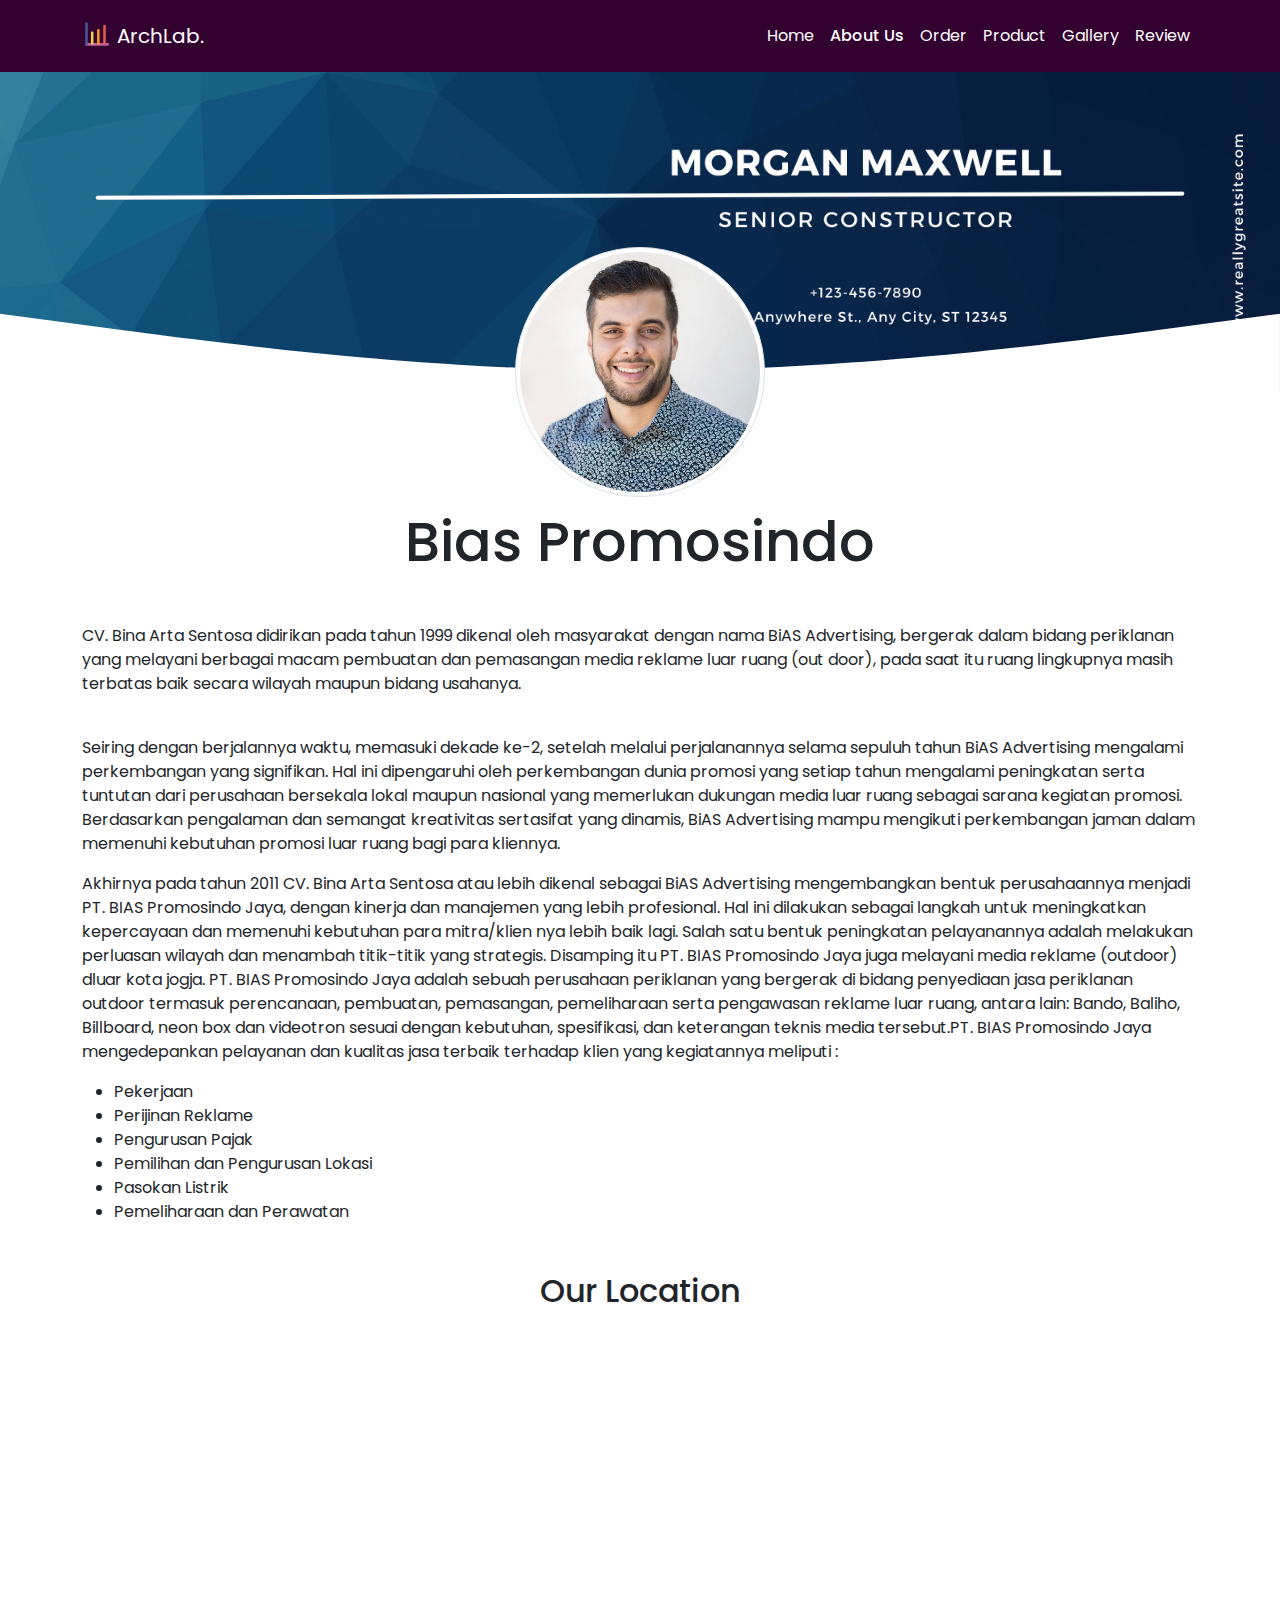
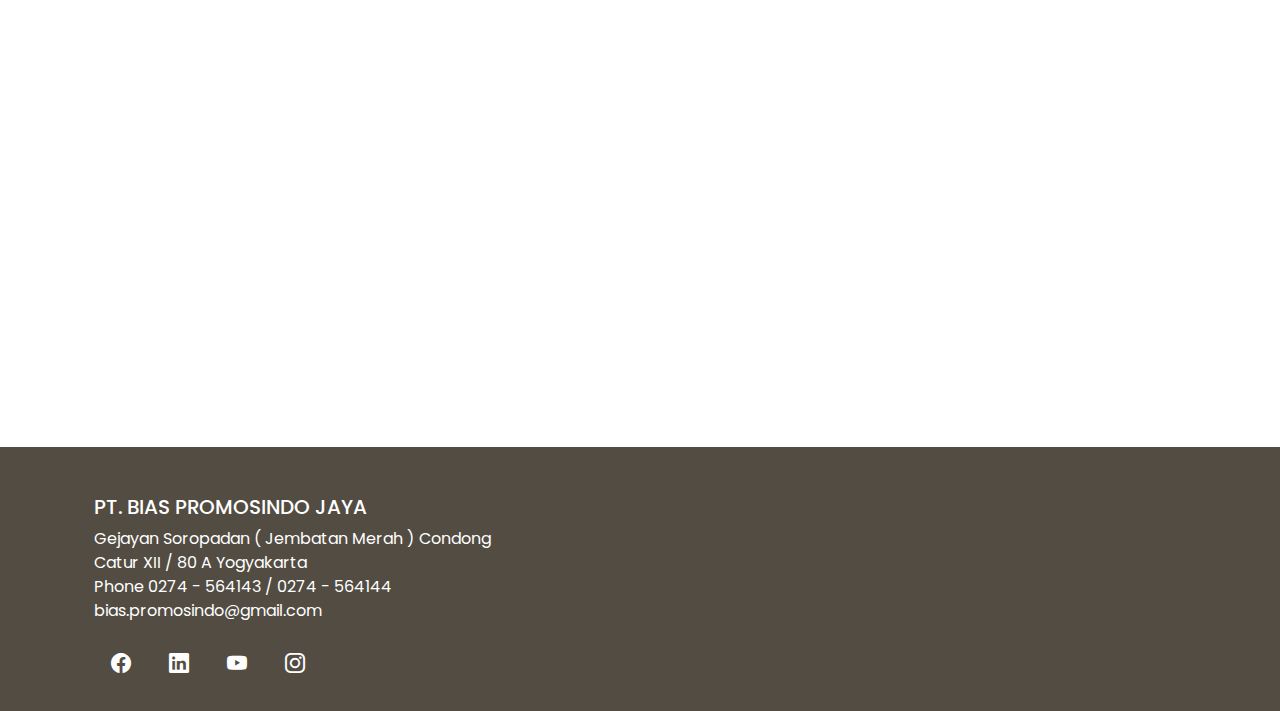
<file: about.html>
<!DOCTYPE html>
<html lang="en">
  <head>
    <meta charset="utf-8" />
    <meta name="viewport" content="width=device-width, initial-scale=1" />
    <title>Bootstrap demo</title>
    <link
      href="https://cdn.jsdelivr.net/npm/bootstrap@5.3.3/dist/css/bootstrap.min.css"
      rel="stylesheet"
      integrity="sha384-QWTKZyjpPEjISv5WaRU9OFeRpok6YctnYmDr5pNlyT2bRjXh0JMhjY6hW+ALEwIH"
      crossorigin="anonymous"
    />
    <link rel="stylesheet" href="about.css" />
    <!-- font google -->
    <link rel="preconnect" href="https://fonts.googleapis.com" />
    <link rel="preconnect" href="https://fonts.gstatic.com" crossorigin />
    <link
      href="https://fonts.googleapis.com/css2?family=Poppins:ital,wght@0,100;0,200;0,300;0,400;0,500;0,600;0,700;0,800;0,900;1,100;1,200;1,300;1,400;1,500;1,600;1,700;1,800;1,900&display=swap"
      rel="stylesheet"
    />
    <!-- icon -->
    <link
      rel="icon"
      href="img/logo/histogram-svgrepo-com.svg"
      type="image/x-icon"
    />
    <link
      rel="stylesheet"
      href="https://cdn.jsdelivr.net/npm/bootstrap-icons@1.11.3/font/bootstrap-icons.min.css"
    />
  </head>
  <body>
    <!-- navbar -->
    <nav class="navbar navbar-expand-lg p-3" style="background-color: #32012f">
      <div class="container">
        <a class="navbar-brand text-white" href="#">
          <img
            src="img/logo/histogram-svgrepo-com.svg"
            alt="Logo"
            width="30"
            height="24"
            class="d-inline-block align-text-top"
          />
          ArchLab.
        </a>
        <button
          class="navbar-toggler"
          type="button"
          data-bs-toggle="collapse"
          data-bs-target="#navbarNavAltMarkup"
          aria-controls="navbarNavAltMarkup"
          aria-expanded="false"
          aria-label="Toggle navigation"
        >
          <span class="navbar-toggler-icon"></span>
        </button>
        <div class="collapse navbar-collapse" id="navbarNavAltMarkup">
          <div class="navbar-nav ms-auto">
            <a class="nav-link" aria-current="page" href="index.html">Home</a>
            <a class="nav-link active fw-medium" href="about.html">About Us</a>
            <a class="nav-link" href="form.html">Order</a>
            <a class="nav-link" href="product.html">Product</a>
            <a class="nav-link" href="gallery.html">Gallery</a>
            <a class="nav-link" href="review.html">Review</a>
          </div>
        </div>
      </div>
    </nav>
    <!-- akhir navbar -->
    <!-- Foto Background dan nama -->
    <img src="img/abcd.png" alt="" style="width: 100%" />
    <svg
      xmlns="http://www.w3.org/2000/svg"
      viewBox="0 0 1440 320"
      style="margin-top: -15%"
    >
      <path
        fill="#ffff"
        fill-opacity="1"
        d="M0,128L120,144C240,160,480,192,720,192C960,192,1200,160,1320,144L1440,128L1440,320L1320,320C1200,320,960,320,720,320C480,320,240,320,120,320L0,320Z"
      ></path>
    </svg>
    <section class="jumbotron text-center">
      <img
        src="img/bruno.jpg"
        alt="Riza Fauzil"
        width="250"
        class="rounded-circle img-thumbnail"
        style="margin-top: -250px"
      />
      <h1 class="display-4 fw-medium">Bias Promosindo</h1>
    </section>
    <!-- akhir Foto Background dan nama -->
    <!-- Paragraf Konten -->
    <div class="container mt-5">
      <p>
        CV. Bina Arta Sentosa didirikan pada tahun 1999 dikenal oleh masyarakat
        dengan nama BiAS Advertising, bergerak dalam bidang periklanan yang
        melayani berbagai macam pembuatan dan pemasangan media reklame luar
        ruang (out door), pada saat itu ruang lingkupnya masih terbatas baik
        secara wilayah maupun bidang usahanya.
      </p>
      <br />
      <p>
        Seiring dengan berjalannya waktu, memasuki dekade ke-2, setelah melalui
        perjalanannya selama sepuluh tahun BiAS Advertising mengalami
        perkembangan yang signifikan. Hal ini dipengaruhi oleh perkembangan
        dunia promosi yang setiap tahun mengalami peningkatan serta tuntutan
        dari perusahaan bersekala lokal maupun nasional yang memerlukan dukungan
        media luar ruang sebagai sarana kegiatan promosi. Berdasarkan pengalaman
        dan semangat kreativitas sertasifat yang dinamis, BiAS Advertising mampu
        mengikuti perkembangan jaman dalam memenuhi kebutuhan promosi luar ruang
        bagi para kliennya.<br />
      </p>
      <p>
        Akhirnya pada tahun 2011 CV. Bina Arta Sentosa atau lebih dikenal
        sebagai BiAS Advertising mengembangkan bentuk perusahaannya menjadi PT.
        BIAS Promosindo Jaya, dengan kinerja dan manajemen yang lebih
        profesional. Hal ini dilakukan sebagai langkah untuk meningkatkan
        kepercayaan dan memenuhi kebutuhan para mitra/klien nya lebih baik lagi.
        Salah satu bentuk peningkatan pelayanannya adalah melakukan perluasan
        wilayah dan menambah titik-titik yang strategis. Disamping itu PT. BIAS
        Promosindo Jaya juga melayani media reklame (outdoor) dluar kota jogja.
        PT. BIAS Promosindo Jaya adalah sebuah perusahaan periklanan yang
        bergerak di bidang penyediaan jasa periklanan outdoor termasuk
        perencanaan, pembuatan, pemasangan, pemeliharaan serta pengawasan
        reklame luar ruang, antara lain: Bando, Baliho, Billboard, neon box dan
        videotron sesuai dengan kebutuhan, spesifikasi, dan keterangan teknis
        media tersebut.PT. BIAS Promosindo Jaya mengedepankan pelayanan dan
        kualitas jasa terbaik terhadap klien yang kegiatannya meliputi : <br />
        <ul>
          <li>Pekerjaan</li>
          <li>Perijinan Reklame</li>
          <li>Pengurusan Pajak</li>
          <li>Pemilihan dan
            Pengurusan Lokasi</li>
            <li>Pasokan Listrik</li>
            <li>Pemeliharaan dan Perawatan</li>
        </ul>
      </p>
    </div>
    <!-- akhir paragraf konten -->
    <!-- Maps Lokasi -->
    <div class="row text-center mt-xl-5 mb-3">
      <div class="col">
        <h2>Our Location</h2>
      </div>
    </div>
    <div class="container text-center">
      <iframe
        src="https://www.google.com/maps/embed?pb=!1m18!1m12!1m3!1d3953.421901882985!2d110.34480817481797!3d-7.744994192273666!2m3!1f0!2f0!3f0!3m2!1i1024!2i768!4f13.1!3m3!1m2!1s0x2e7a5891e7bb85c5%3A0xe375e3a686ddf1d8!2sPT.%20BIAS%20PROMOSINDO%20JAYA!5e0!3m2!1sid!2sid!4v1714976275428!5m2!1sid!2sid"
        width="600"
        height="450"
        style="border: 0"
        allowfullscreen=""
        loading="lazy"
        referrerpolicy="no-referrer-when-downgrade"
      ></iframe>
    </div>
    <!-- akhir maps lokasi -->
    <!-- Footer -->
    <footer
      class="text-white text-center text-lg-start"
      style="margin-top: 20%; background-color: #524c42"
    >
      <!-- Grid container -->
      <div class="container p-4">
        <!--Grid row-->
        <div class="row mt-4">
          <!--Grid column-->
          <div class="col-lg-5 col-md-12 mb-4 mb-md-0">
            <h5 class="text-uppercase">PT. BIAS PROMOSINDO JAYA</h5>
            <p>
              Gejayan Soropadan ( Jembatan Merah ) Condong Catur XII / 80 A
              Yogyakarta <br />
              Phone 0274 - 564143 / 0274 - 564144 <br />
              bias.promosindo@gmail.com
            </p>

            <div class="">
              <!-- Facebook -->
              <a type="button" class="btn btn-lg"
                ><i class="bi bi-facebook"></i
              ></a>
              <!-- LinkedIn -->
              <a type="button" class="btn btn-lg"
                ><i class="bi bi-linkedin"></i
              ></a>
              <!-- Youtube -->
              <a type="button" class="btn btn-lg"
                ><i class="bi bi-youtube"></i
              ></a>
              <!-- Instagram + -->
              <a type="button" class="btn btn-lg"
                ><i class="bi bi-instagram"></i
              ></a>
            </div>
          </div>
          <!--Grid column-->
        </div>
        <!--Grid row-->
      </div>
      <!-- Grid container -->
    </footer>
    <!-- akhir footer -->
    <script
      src="https://cdn.jsdelivr.net/npm/bootstrap@5.3.3/dist/js/bootstrap.bundle.min.js"
      integrity="sha384-YvpcrYf0tY3lHB60NNkmXc5s9fDVZLESaAA55NDzOxhy9GkcIdslK1eN7N6jIeHz"
      crossorigin="anonymous"
    ></script>
  </body>
</html>
</file>
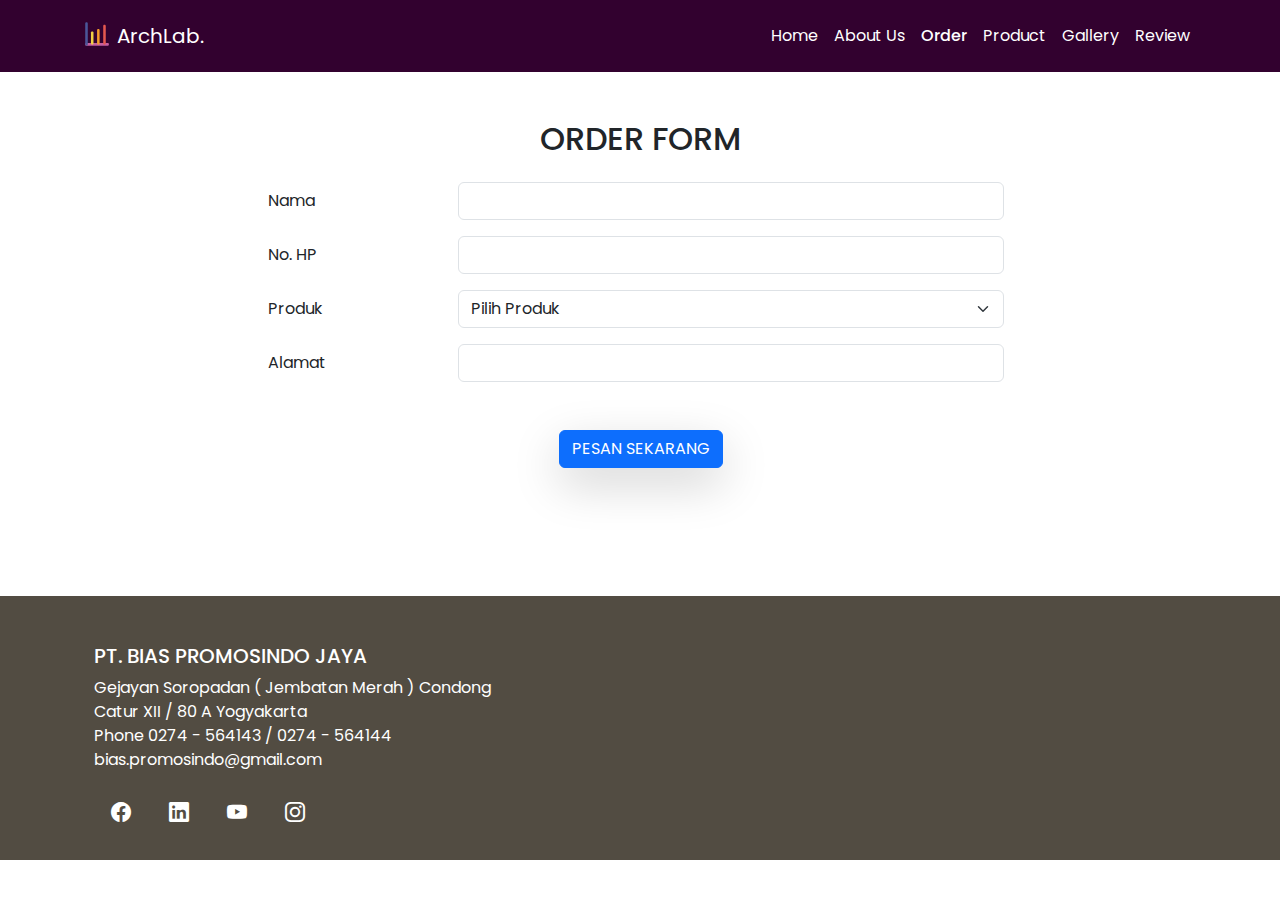
<file: form.html>
<!DOCTYPE html>
<html lang="en">
  <head>
    <meta charset="utf-8" />
    <meta name="viewport" content="width=device-width, initial-scale=1" />
    <title>Bootstrap demo</title>
    <link
      href="https://cdn.jsdelivr.net/npm/bootstrap@5.3.3/dist/css/bootstrap.min.css"
      rel="stylesheet"
      integrity="sha384-QWTKZyjpPEjISv5WaRU9OFeRpok6YctnYmDr5pNlyT2bRjXh0JMhjY6hW+ALEwIH"
      crossorigin="anonymous"
    />
    <link rel="preconnect" href="https://fonts.googleapis.com" />
    <link rel="preconnect" href="https://fonts.gstatic.com" crossorigin />
    <link rel="stylesheet" href="form.css" />
    <link
      href="https://fonts.googleapis.com/css2?family=Poppins:ital,wght@0,100;0,200;0,300;0,400;0,500;0,600;0,700;0,800;0,900;1,100;1,200;1,300;1,400;1,500;1,600;1,700;1,800;1,900&display=swap"
      rel="stylesheet"
    />
    <!-- icon -->
    <link
      rel="icon"
      href="img/logo/histogram-svgrepo-com.svg"
      type="image/x-icon"
    />
    <link
      rel="stylesheet"
      href="https://cdn.jsdelivr.net/npm/bootstrap-icons@1.11.3/font/bootstrap-icons.min.css"
    />
  </head>
  <body style="font-family: 'Poppins', sans-serif">
    <!-- navbar -->
    <nav class="navbar navbar-expand-lg p-3" style="background-color: #32012f">
      <div class="container">
        <a class="navbar-brand text-white" href="#">
          <img
            src="img/logo/histogram-svgrepo-com.svg"
            alt="Logo"
            width="30"
            height="24"
            class="d-inline-block align-text-top"
          />
          ArchLab.
        </a>
        <button
          class="navbar-toggler"
          type="button"
          data-bs-toggle="collapse"
          data-bs-target="#navbarNavAltMarkup"
          aria-controls="navbarNavAltMarkup"
          aria-expanded="false"
          aria-label="Toggle navigation"
        >
          <span class="navbar-toggler-icon"></span>
        </button>
        <div class="collapse navbar-collapse" id="navbarNavAltMarkup">
          <div class="navbar-nav ms-auto text-white">
            <a class="nav-link" aria-current="page" href="index.html">Home</a>
            <a class="nav-link" href="about.html">About Us</a>
            <a class="nav-link active fw-medium" href="form.html">Order</a>
            <a class="nav-link" href="product.html">Product</a>
            <a class="nav-link" href="gallery.html">Gallery</a>
            <a class="nav-link" href="review.html">Review</a>
          </div>
        </div>
      </div>
    </nav>
    <!-- akhir navbar -->
    <!-- formulir -->
    <div class="row text-center mt-xl-5 mb-3">
      <div class="col">
        <h2>ORDER FORM</h2>
      </div>
    </div>
    <div class="container" style="margin-left: 20%">
      <form>
        <div class="form-group mb-3 row">
          <label for="staticEmail" class="col-sm-2 col-form-label">Nama</label>
          <div class="col-sm-6">
            <input type="text" class="form-control" id="inputPassword" />
          </div>
        </div>
        <div class="form-group mb-3 row">
          <label for="inputPassword" class="col-sm-2 col-form-label"
            >No. HP</label
          >
          <div class="col-sm-6">
            <input type="password" class="form-control" id="inputPassword" />
          </div>
        </div>
        <div class="mb-3 row">
          <label for="kategori" class="col-sm-2 col-form-label">Produk</label>
          <div class="col-sm-6">
            <select
              name="kategori"
              id="kategori"
              class="form-select"
              name="kategori"
            >
              <option selected>Pilih Produk</option>
              <option value="Billboard">Billboard</option>
              <option value="Banner">Banner</option>
              <option value="Videotron">Videotron</option>
              <option value="Neonbox">Neon Box</option>
            </select>
          </div>
        </div>
        <div class="form-group mb-3 row">
          <label for="inputPassword" class="col-sm-2 col-form-label"
            >Alamat</label
          >
          <div class="col-sm-6">
            <input type="password" class="form-control" id="inputPassword" />
          </div>
        </div>
        <div class="form-group mb-3 mt-5 row" style="margin-left: 25%">
          <div class="col-sm-6">
            <button
              type="submit"
              class="btn btn-primary shadow-lg"
              name="btnProses"
              value="edit"
            >
              PESAN SEKARANG
            </button>
          </div>
        </div>
      </form>
    </div>
    <!-- akhir form -->

    <!-- Footer -->
    <footer
      class="text-white text-center text-lg-start"
      style="margin-top: 10%; background-color: #524c42"
    >
      <!-- Grid container -->
      <div class="container p-4">
        <!--Grid row-->
        <div class="row mt-4">
          <!--Grid column-->
          <div class="col-lg-5 col-md-12 mb-4 mb-md-0">
            <h5 class="text-uppercase">PT. BIAS PROMOSINDO JAYA</h5>
            <p>
              Gejayan Soropadan ( Jembatan Merah ) Condong Catur XII / 80 A
              Yogyakarta <br />
              Phone 0274 - 564143 / 0274 - 564144 <br />
              bias.promosindo@gmail.com
            </p>

            <div class="">
              <!-- Facebook -->
              <a type="button" class="btn btn-lg"
                ><i class="bi bi-facebook"></i
              ></a>
              <!-- LinkedIn -->
              <a type="button" class="btn btn-lg"
                ><i class="bi bi-linkedin"></i
              ></a>
              <!-- Youtube -->
              <a type="button" class="btn btn-lg"
                ><i class="bi bi-youtube"></i
              ></a>
              <!-- Instagram + -->
              <a type="button" class="btn btn-lg"
                ><i class="bi bi-instagram"></i
              ></a>
            </div>
          </div>
          <!--Grid column-->
        </div>
        <!--Grid row-->
      </div>
      <!-- Grid container -->
    </footer>
    <!-- akhir footer -->
    <script
      src="https://cdn.jsdelivr.net/npm/bootstrap@5.3.3/dist/js/bootstrap.bundle.min.js"
      integrity="sha384-YvpcrYf0tY3lHB60NNkmXc5s9fDVZLESaAA55NDzOxhy9GkcIdslK1eN7N6jIeHz"
      crossorigin="anonymous"
    ></script>
  </body>
</html>
</file>
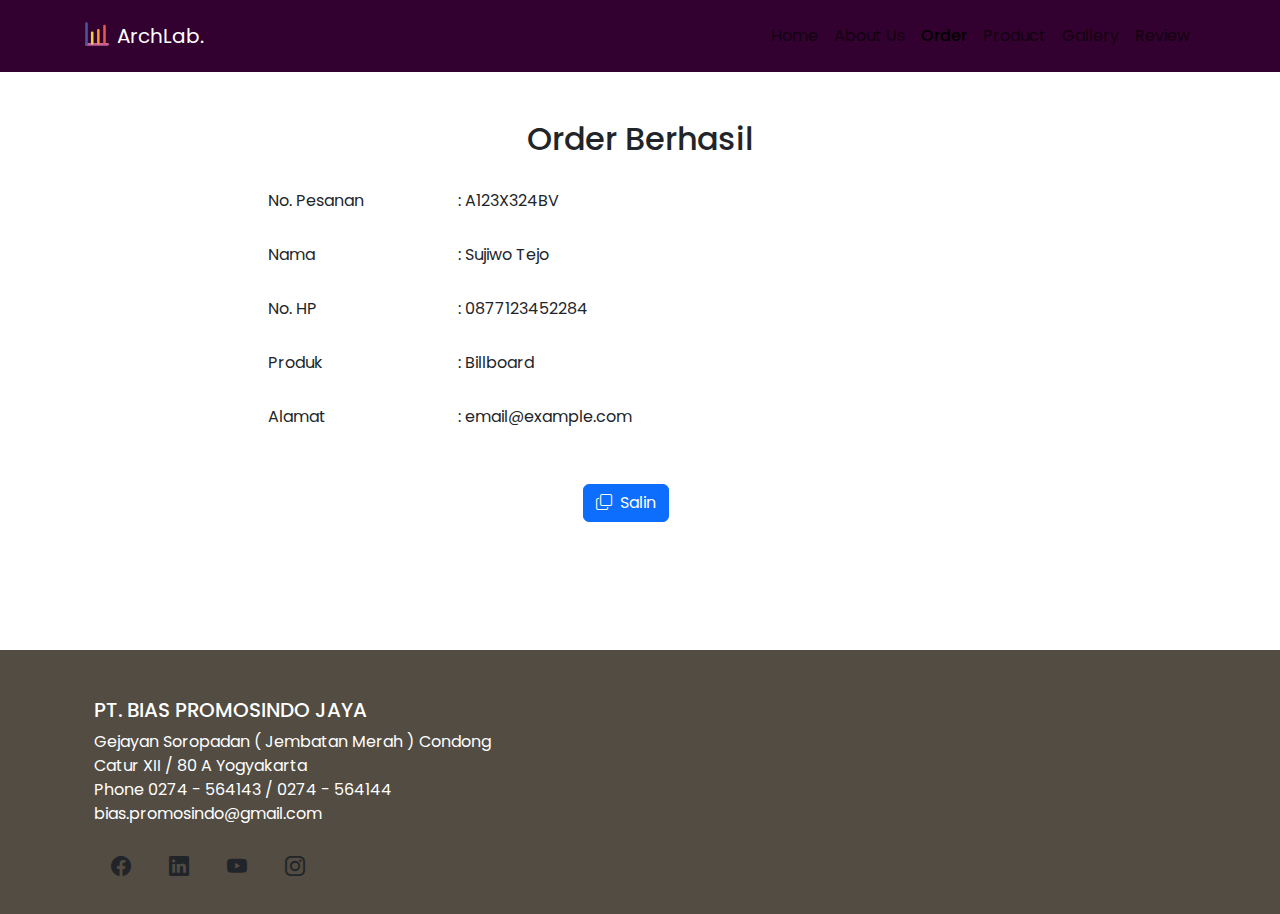
<file: formsukses.html>
<!DOCTYPE html>
<html lang="en">
  <head>
    <meta charset="utf-8" />
    <meta name="viewport" content="width=device-width, initial-scale=1" />
    <title>Bootstrap demo</title>
    <link
      href="https://cdn.jsdelivr.net/npm/bootstrap@5.3.3/dist/css/bootstrap.min.css"
      rel="stylesheet"
      integrity="sha384-QWTKZyjpPEjISv5WaRU9OFeRpok6YctnYmDr5pNlyT2bRjXh0JMhjY6hW+ALEwIH"
      crossorigin="anonymous"
    />
    <link rel="preconnect" href="https://fonts.googleapis.com" />
    <link rel="preconnect" href="https://fonts.gstatic.com" crossorigin />
    <link
      href="https://fonts.googleapis.com/css2?family=Poppins:ital,wght@0,100;0,200;0,300;0,400;0,500;0,600;0,700;0,800;0,900;1,100;1,200;1,300;1,400;1,500;1,600;1,700;1,800;1,900&display=swap"
      rel="stylesheet"
    />
    <!-- icon -->
    <link
      rel="icon"
      href="img/logo/histogram-svgrepo-com.svg"
      type="image/x-icon"
    />
    <link
      rel="stylesheet"
      href="https://cdn.jsdelivr.net/npm/bootstrap-icons@1.11.3/font/bootstrap-icons.min.css"
    />
  </head>
  <body style="font-family: 'Poppins', sans-serif">
    <!-- navbar -->
    <nav class="navbar navbar-expand-lg p-3" style="background-color: #32012f">
      <div class="container">
        <a class="navbar-brand text-white" href="#">
          <img
            src="img/logo/histogram-svgrepo-com.svg"
            alt="Logo"
            width="30"
            height="24"
            class="d-inline-block align-text-top"
          />
          ArchLab.
        </a>
        <button
          class="navbar-toggler"
          type="button"
          data-bs-toggle="collapse"
          data-bs-target="#navbarNavAltMarkup"
          aria-controls="navbarNavAltMarkup"
          aria-expanded="false"
          aria-label="Toggle navigation"
        >
          <span class="navbar-toggler-icon"></span>
        </button>
        <div class="collapse navbar-collapse" id="navbarNavAltMarkup">
          <div class="navbar-nav ms-auto text-white">
            <a class="nav-link" aria-current="page" href="index.html">Home</a>
            <a class="nav-link" href="about.html">About Us</a>
            <a class="nav-link active fw-medium" href="form.html">Order</a>
            <a class="nav-link" href="product.html">Product</a>
            <a class="nav-link" href="gallery.html">Gallery</a>
            <a class="nav-link" href="review.html">Review</a>
          </div>
        </div>
      </div>
    </nav>
    <!-- akhir navbar -->
    <!-- formulir sukses-->
    <div class="row text-center mt-xl-5 mb-3">
      <div class="col">
        <h2>Order Berhasil</h2>
      </div>
    </div>
    <div class="container" style="margin-left: 20%">
      <form>
        <div class="form-group mb-3 row">
          <label for="staticEmail" class="col-sm-2 col-form-label"
            >No. Pesanan</label
          >
          <div class="col-sm-6">
            <input
              type="text"
              readonly
              class="form-control-plaintext"
              id="staticEmail"
              value=": A123X324BV"
            />
          </div>
        </div>
        <div class="form-group mb-3 row">
          <label for="staticEmail" class="col-sm-2 col-form-label">Nama</label>
          <div class="col-sm-6">
            <input
              type="text"
              readonly
              class="form-control-plaintext"
              id="staticEmail"
              value=": Sujiwo Tejo"
            />
          </div>
        </div>
        <div class="form-group mb-3 row">
          <label for="inputPassword" class="col-sm-2 col-form-label"
            >No. HP</label
          >
          <div class="col-sm-6">
            <input
              type="text"
              readonly
              class="form-control-plaintext"
              id="staticEmail"
              value=": 0877123452284"
            />
          </div>
        </div>
        <div class="mb-3 row">
          <label for="kategori" class="col-sm-2 col-form-label">Produk</label>
          <div class="col-sm-6">
            <input
              type="text"
              readonly
              class="form-control-plaintext"
              id="staticEmail"
              value=": Billboard"
            />
          </div>
        </div>
        <div class="form-group mb-3 row">
          <label for="inputPassword" class="col-sm-2 col-form-label"
            >Alamat</label
          >
          <div class="col-sm-6">
            <input
              type="text"
              readonly
              class="form-control-plaintext"
              id="staticEmail"
              value=": email@example.com"
            />
          </div>
        </div>
        <div class="form-group mb-3 mt-5 row" style="margin-left: 25%">
          <div class="col-sm-6">
            <button type="button" class="btn btn-primary ms-4">
              <i class="bi bi-copy me-2"></i>Salin
            </button>
          </div>
        </div>
      </form>
    </div>
    <!-- akhir form -->

    <!-- Footer -->
    <footer
      class="text-white text-center text-lg-start"
      style="margin-top: 10%; background-color: #524c42"
    >
      <!-- Grid container -->
      <div class="container p-4">
        <!--Grid row-->
        <div class="row mt-4">
          <!--Grid column-->
          <div class="col-lg-5 col-md-12 mb-4 mb-md-0">
            <h5 class="text-uppercase">PT. BIAS PROMOSINDO JAYA</h5>
            <p>
              Gejayan Soropadan ( Jembatan Merah ) Condong Catur XII / 80 A
              Yogyakarta <br />
              Phone 0274 - 564143 / 0274 - 564144 <br />
              bias.promosindo@gmail.com
            </p>

            <div class="">
              <!-- Facebook -->
              <a type="button" class="btn btn-lg"
                ><i class="bi bi-facebook"></i
              ></a>
              <!-- LinkedIn -->
              <a type="button" class="btn btn-lg"
                ><i class="bi bi-linkedin"></i
              ></a>
              <!-- Youtube -->
              <a type="button" class="btn btn-lg"
                ><i class="bi bi-youtube"></i
              ></a>
              <!-- Instagram + -->
              <a type="button" class="btn btn-lg"
                ><i class="bi bi-instagram"></i
              ></a>
            </div>
          </div>
          <!--Grid column-->
        </div>
        <!--Grid row-->
      </div>
      <!-- Grid container -->
    </footer>
    <!-- akhir footer -->
    <script
      src="https://cdn.jsdelivr.net/npm/bootstrap@5.3.3/dist/js/bootstrap.bundle.min.js"
      integrity="sha384-YvpcrYf0tY3lHB60NNkmXc5s9fDVZLESaAA55NDzOxhy9GkcIdslK1eN7N6jIeHz"
      crossorigin="anonymous"
    ></script>
  </body>
</html>
</file>
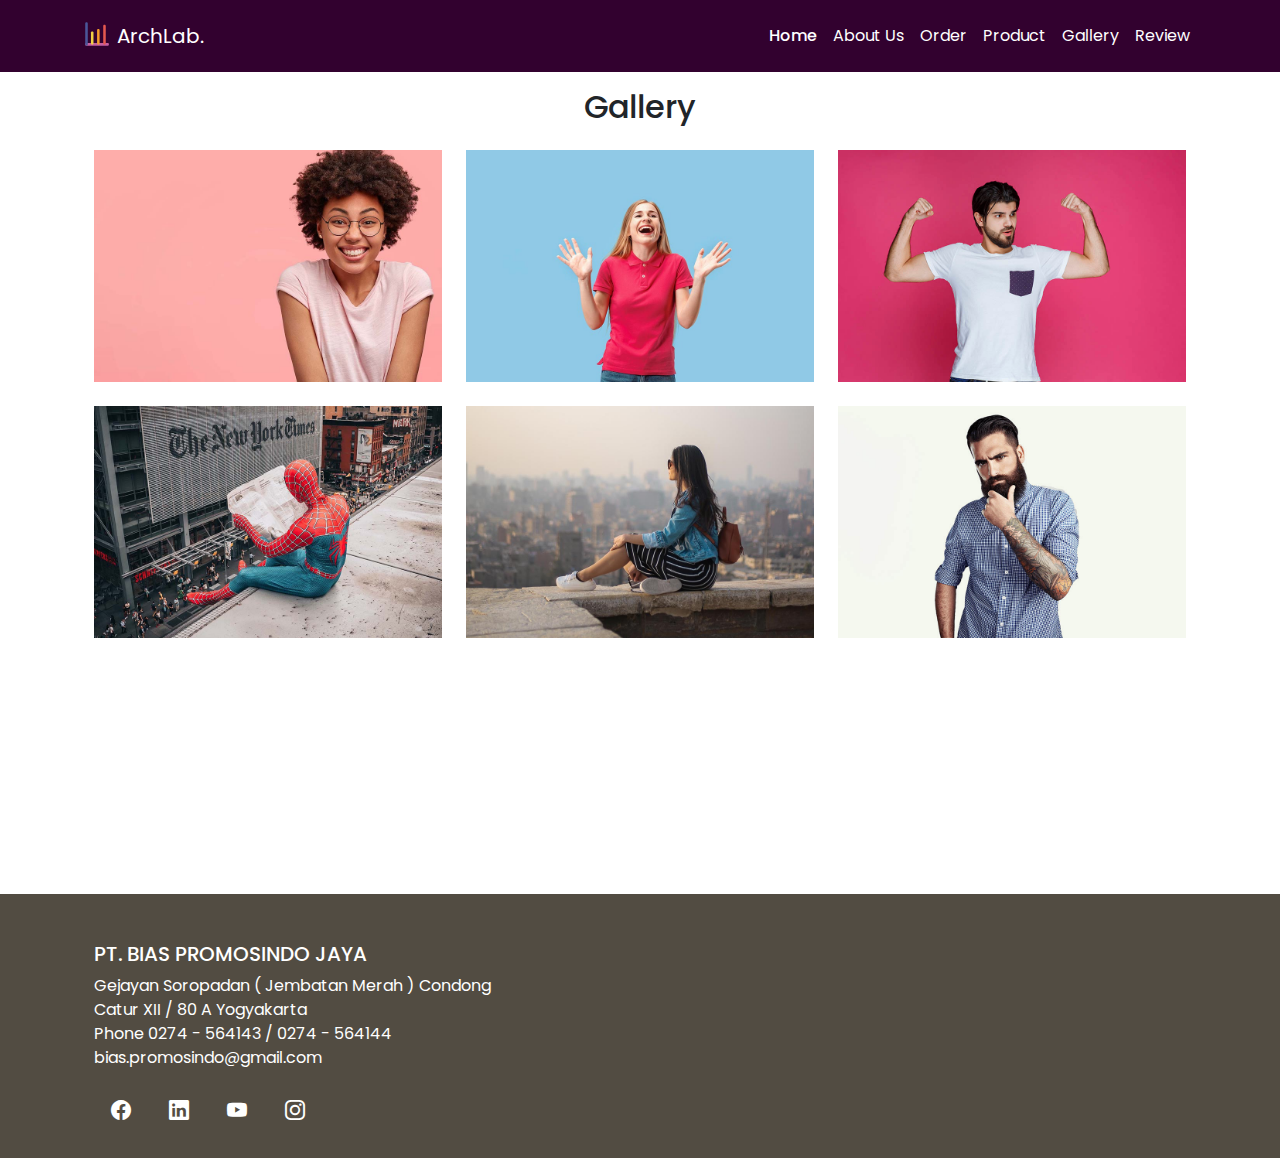
<file: gallery.html>
<!DOCTYPE html>
<html lang="en">
  <head>
    <meta charset="utf-8" />
    <meta name="viewport" content="width=device-width, initial-scale=1" />
    <title>Bootstrap demo</title>
    <link
      href="https://cdn.jsdelivr.net/npm/bootstrap@5.3.3/dist/css/bootstrap.min.css"
      rel="stylesheet"
      integrity="sha384-QWTKZyjpPEjISv5WaRU9OFeRpok6YctnYmDr5pNlyT2bRjXh0JMhjY6hW+ALEwIH"
      crossorigin="anonymous"
    />
    <link
      rel="stylesheet"
      href="https://cdn.jsdelivr.net/npm/bootstrap-icons@1.11.3/font/bootstrap-icons.min.css"
    />
    <link rel="stylesheet" href="gallery.css" />
    <!-- font google -->
    <link rel="preconnect" href="https://fonts.googleapis.com" />
    <link rel="preconnect" href="https://fonts.gstatic.com" crossorigin />
    <link
      href="https://fonts.googleapis.com/css2?family=Poppins:wght@400;500;700&display=swap"
      rel="stylesheet"
    />
    <!-- icon -->
    <link
      rel="icon"
      href="img/logo/histogram-svgrepo-com.svg"
      type="image/x-icon"
    />
  </head>
  <body>
    <!-- navbar -->
    <nav class="navbar navbar-expand-lg p-3" style="background-color: #32012f">
      <div class="container">
        <a class="navbar-brand text-white" href="#">
          <img
            src="img/logo/histogram-svgrepo-com.svg"
            alt="Logo"
            width="30"
            height="24"
            class="d-inline-block align-text-top"
          />
          ArchLab.
        </a>
        <button
          class="navbar-toggler"
          type="button"
          data-bs-toggle="collapse"
          data-bs-target="#navbarNavAltMarkup"
          aria-controls="navbarNavAltMarkup"
          aria-expanded="false"
          aria-label="Toggle navigation"
        >
          <span class="navbar-toggler-icon"></span>
        </button>
        <div class="collapse navbar-collapse" id="navbarNavAltMarkup">
          <div class="navbar-nav ms-auto">
            <a class="nav-link fw-medium" aria-current="page" href="index.html"
              >Home</a
            >
            <a class="nav-link" href="about.html">About Us</a>
            <a class="nav-link" href="form.html">Order</a>
            <a class="nav-link" href="product.html">Product</a>
            <a class="nav-link" href="gallery.html">Gallery</a>
            <a class="nav-link" href="review.html">Review</a>
          </div>
        </div>
      </div>
    </nav>
    <!-- akhir navbar -->
    <!-- galery -->
    <section id="gallery">
      <div class="container">
        <div class="row text-center mt-3 mb-3">
          <div class="col">
            <h2>Gallery</h2>
          </div>
        </div>
        <div class="container-lg">
          <div class="row gy-4 row-cols-1 row-cols-2 row-cols-md-3">
            <div class="col">
              <img src="img/1.jpg" class="gallery-item" />
            </div>
            <div class="col">
              <img src="img/2.jpg" class="gallery-item" />
            </div>
            <div class="col">
              <img src="img/3.jpg" class="gallery-item" />
            </div>
            <div class="col">
              <img src="img/4.jpg" class="gallery-item" />
            </div>
            <div class="col">
              <img src="img/5.jpg" class="gallery-item" />
            </div>
            <div class="col">
              <img src="img/6.jpg" class="gallery-item" />
            </div>
          </div>
        </div>
      </div>
    </section>
    <!-- akhir galery -->
    <!-- Footer -->
    <footer
      class="text-white text-center text-lg-start"
      style="margin-top: 20%; background-color: #524c42"
    >
      <!-- Grid container -->
      <div class="container p-4">
        <!--Grid row-->
        <div class="row mt-4">
          <!--Grid column-->
          <div class="col-lg-5 col-md-12 mb-4 mb-md-0">
            <h5 class="text-uppercase">PT. BIAS PROMOSINDO JAYA</h5>
            <p>
              Gejayan Soropadan ( Jembatan Merah ) Condong Catur XII / 80 A
              Yogyakarta <br />
              Phone 0274 - 564143 / 0274 - 564144 <br />
              bias.promosindo@gmail.com
            </p>

            <div class="">
              <!-- Facebook -->
              <a type="button" class="btn btn-lg"
                ><i class="bi bi-facebook"></i
              ></a>
              <!-- LinkedIn -->
              <a type="button" class="btn btn-lg"
                ><i class="bi bi-linkedin"></i
              ></a>
              <!-- Youtube -->
              <a type="button" class="btn btn-lg"
                ><i class="bi bi-youtube"></i
              ></a>
              <!-- Instagram + -->
              <a type="button" class="btn btn-lg"
                ><i class="bi bi-instagram"></i
              ></a>
            </div>
          </div>
          <!--Grid column-->
        </div>
        <!--Grid row-->
      </div>
      <!-- Grid container -->
    </footer>
    <!-- akhir footer -->
    <script
      src="https://cdn.jsdelivr.net/npm/bootstrap@5.3.3/dist/js/bootstrap.bundle.min.js"
      integrity="sha384-YvpcrYf0tY3lHB60NNkmXc5s9fDVZLESaAA55NDzOxhy9GkcIdslK1eN7N6jIeHz"
      crossorigin="anonymous"
    ></script>
  </body>
</html>
</file>
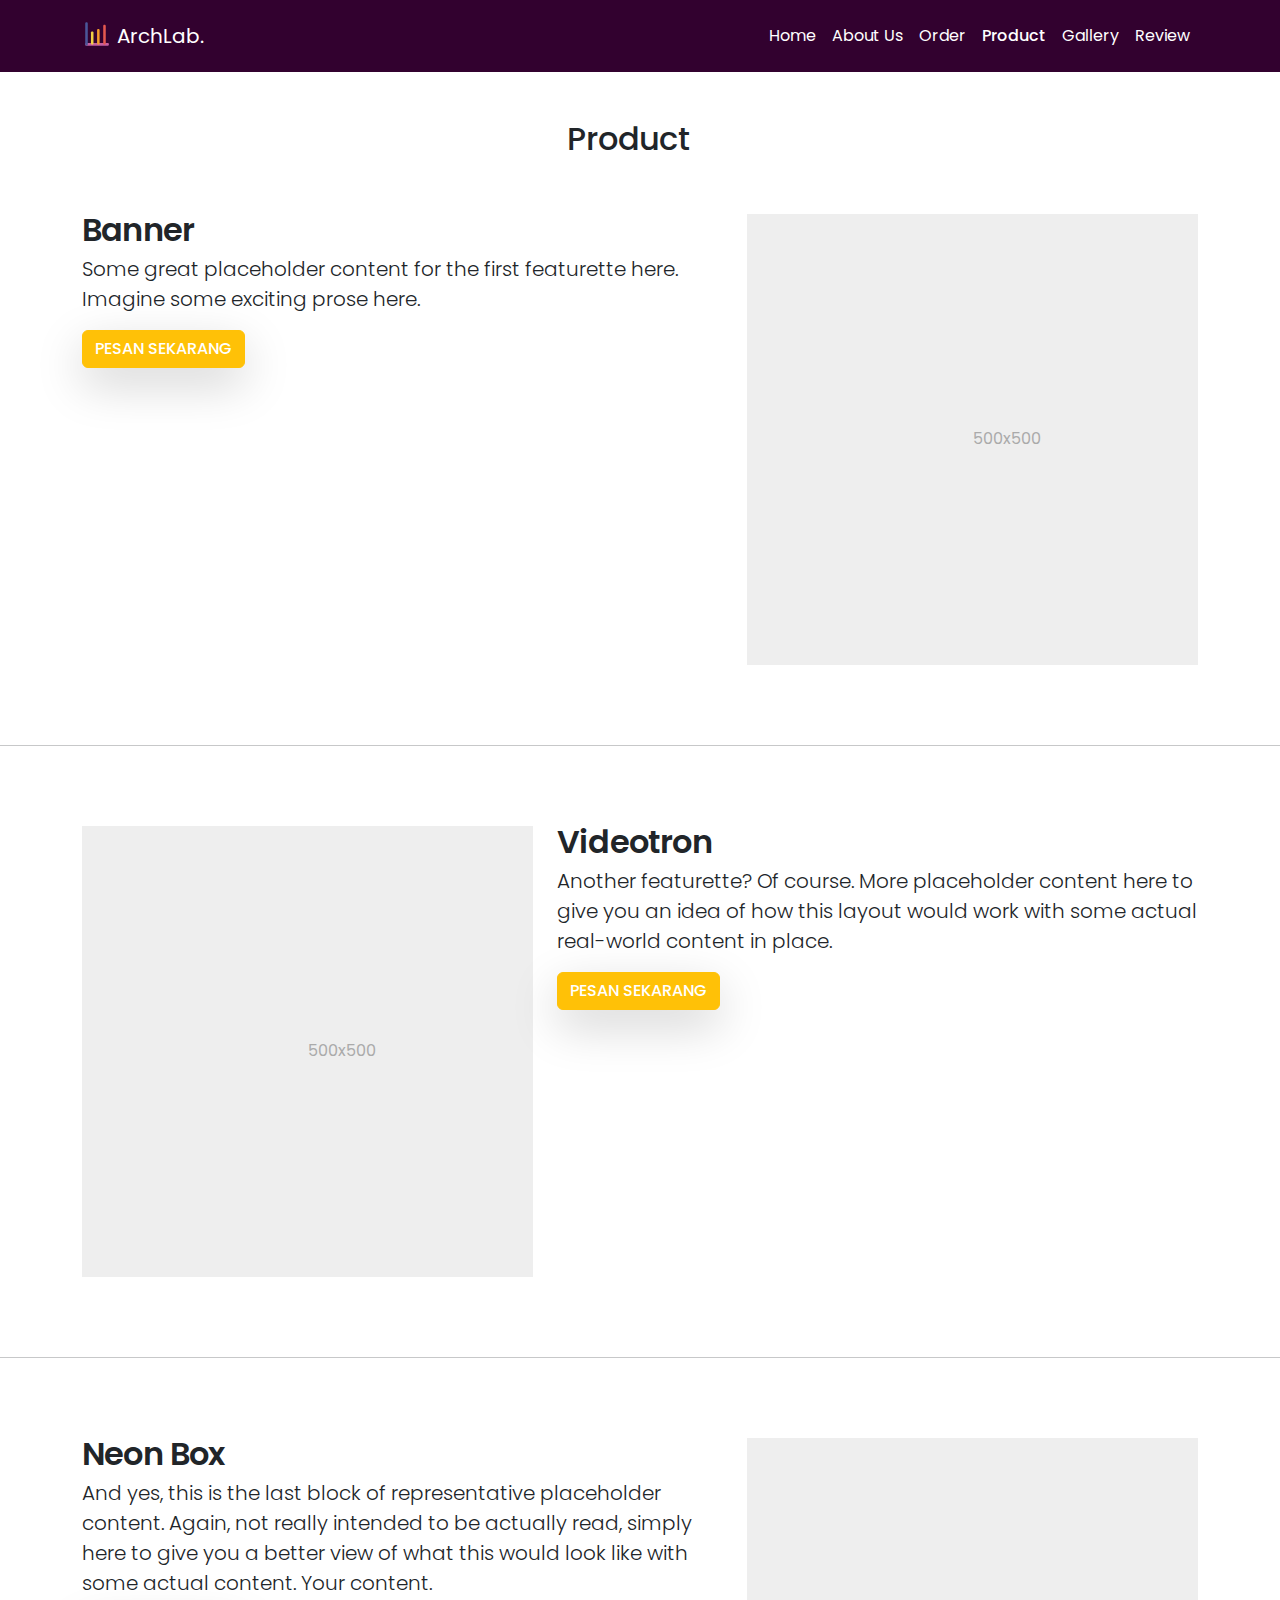
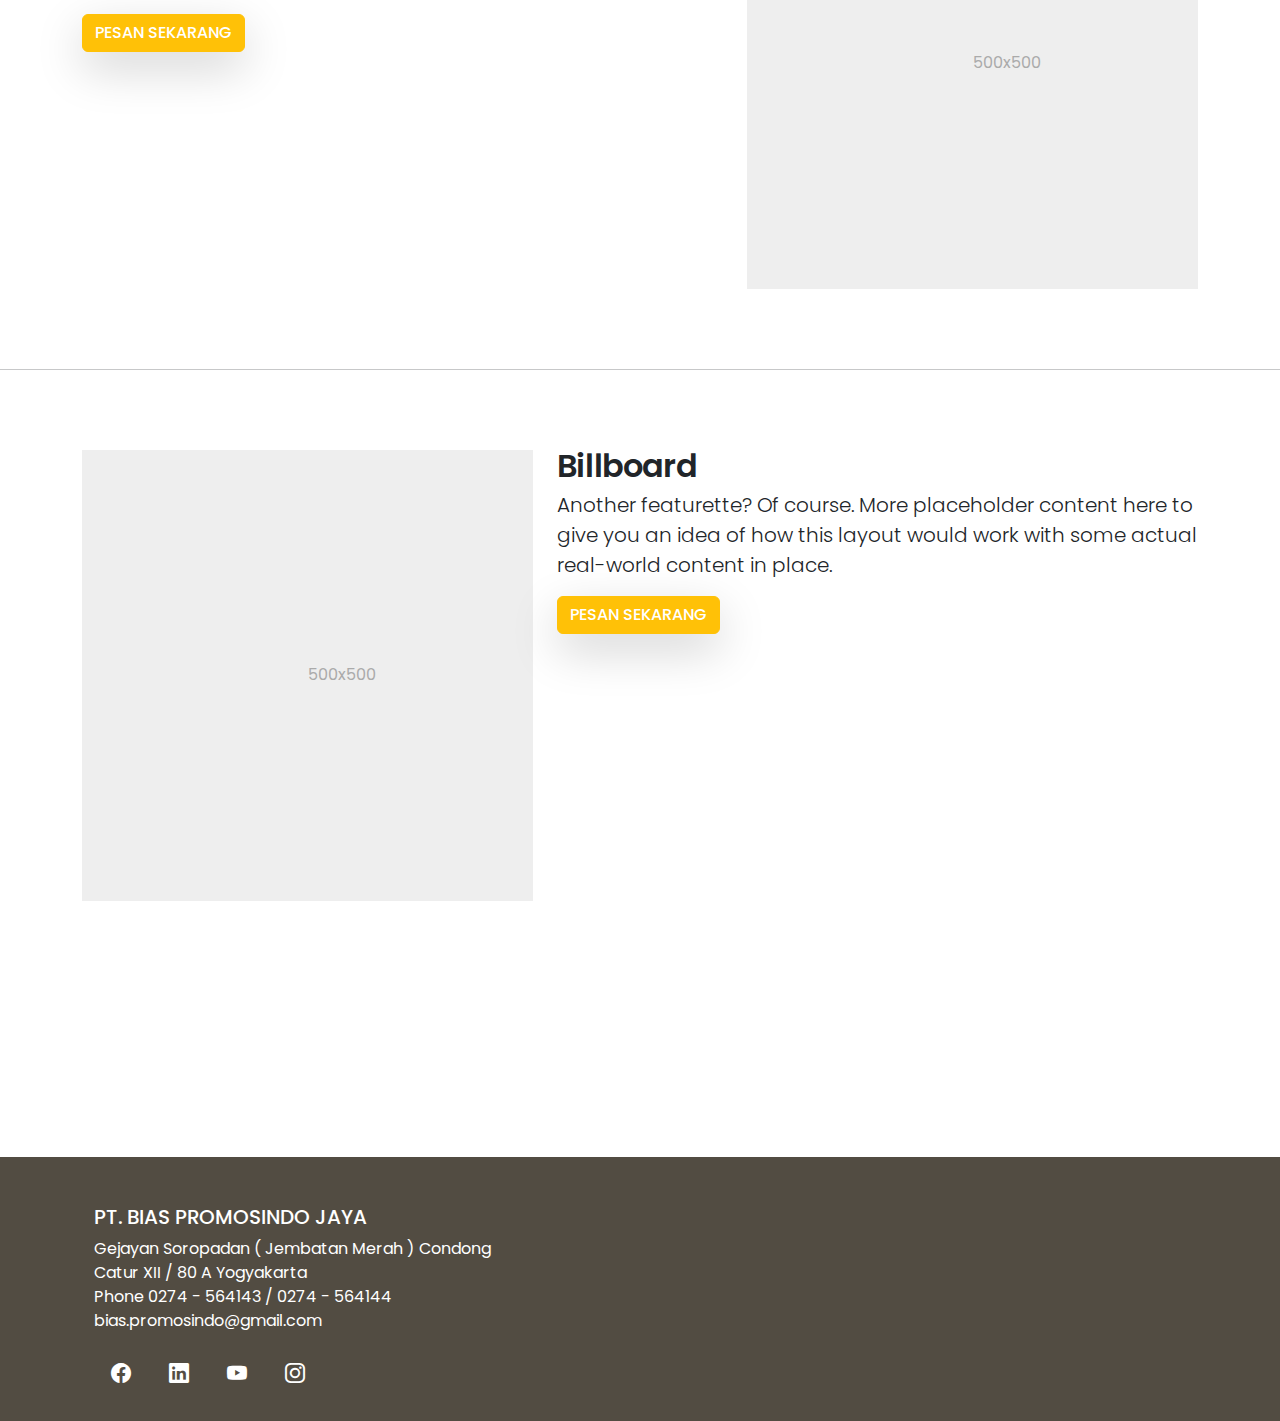
<file: product.html>
<!DOCTYPE html>
<html lang="en">
  <head>
    <meta charset="utf-8" />
    <meta name="viewport" content="width=device-width, initial-scale=1" />
    <title>Bootstrap demo</title>
    <link
      href="https://cdn.jsdelivr.net/npm/bootstrap@5.3.3/dist/css/bootstrap.min.css"
      rel="stylesheet"
      integrity="sha384-QWTKZyjpPEjISv5WaRU9OFeRpok6YctnYmDr5pNlyT2bRjXh0JMhjY6hW+ALEwIH"
      crossorigin="anonymous"
    />
    <link rel="preconnect" href="https://fonts.googleapis.com" />
    <link rel="preconnect" href="https://fonts.gstatic.com" crossorigin />
    <link
      href="https://fonts.googleapis.com/css2?family=Poppins:ital,wght@0,100;0,200;0,300;0,400;0,500;0,600;0,700;0,800;0,900;1,100;1,200;1,300;1,400;1,500;1,600;1,700;1,800;1,900&display=swap"
      rel="stylesheet"
    />
    <link rel="stylesheet" href="product.css" />
    <!-- icon -->
    <link
      rel="icon"
      href="img/logo/histogram-svgrepo-com.svg"
      type="image/x-icon"
    />
    <link
      rel="stylesheet"
      href="https://cdn.jsdelivr.net/npm/bootstrap-icons@1.11.3/font/bootstrap-icons.min.css"
    />
  </head>
  <body>
    <!-- navbar -->
    <nav class="navbar navbar-expand-lg p-3" style="background-color: #32012f">
      <div class="container">
        <a class="navbar-brand text-white" href="#">
          <img
            src="img/logo/histogram-svgrepo-com.svg"
            alt="Logo"
            width="30"
            height="24"
            class="d-inline-block align-text-top"
          />
          ArchLab.
        </a>
        <button
          class="navbar-toggler"
          type="button"
          data-bs-toggle="collapse"
          data-bs-target="#navbarNavAltMarkup"
          aria-controls="navbarNavAltMarkup"
          aria-expanded="false"
          aria-label="Toggle navigation"
        >
          <span class="navbar-toggler-icon"></span>
        </button>
        <div class="collapse navbar-collapse" id="navbarNavAltMarkup">
          <div class="navbar-nav ms-auto">
            <a class="nav-link" aria-current="page" href="index.html">Home</a>
            <a class="nav-link" href="about.html">About Us</a>
            <a class="nav-link" href="form.html">Order</a>
            <a class="nav-link active fw-medium" href="product.html">Product</a>
            <a class="nav-link" href="gallery.html">Gallery</a>
            <a class="nav-link" href="#">Review</a>
          </div>
        </div>
      </div>
    </nav>
    <!-- akhir navbar -->
    <!-- awal produk -->
    <div class="row text-center mt-xl-5 mb-3" style="width: 100%">
      <div class="col">
        <h2>Product</h2>
      </div>
    </div>
    <div class="container mt-5">
      <div class="row featurette">
        <div class="col-md-7">
          <h2 class="featurette-heading fw-semibold">Banner</h2>
          <p class="lead">
            Some great placeholder content for the first featurette here.
            Imagine some exciting prose here.
          </p>
          <button type="button" class="btn btn-warning fw-medium shadow-lg">
            PESAN SEKARANG
          </button>
        </div>
        <div class="col-md-5">
          <svg
            class="bd-placeholder-img bd-placeholder-img-lg featurette-image img-fluid mx-auto"
            width="500"
            height="500"
            xmlns="http://www.w3.org/2000/svg"
            role="img"
            aria-label="Placeholder: 500x500"
            preserveAspectRatio="xMidYMid slice"
            focusable="false"
          >
            <title>Placeholder</title>
            <rect width="100%" height="100%" fill="#eee" />
            <text x="50%" y="50%" fill="#aaa" dy=".3em">500x500</text>
          </svg>
        </div>
      </div>
    </div>

    <hr class="featurette-divider" />
    <div class="container">
      <div class="row featurette">
        <div class="col-md-7 order-md-2">
          <h2 class="featurette-heading fw-semibold">Videotron</h2>
          <p class="lead">
            Another featurette? Of course. More placeholder content here to give
            you an idea of how this layout would work with some actual
            real-world content in place.
          </p>
          <button type="button" class="btn btn-warning fw-medium shadow-lg">
            PESAN SEKARANG
          </button>
        </div>
        <div class="col-md-5 order-md-1">
          <svg
            class="bd-placeholder-img bd-placeholder-img-lg featurette-image img-fluid mx-auto"
            width="500"
            height="500"
            xmlns="http://www.w3.org/2000/svg"
            role="img"
            aria-label="Placeholder: 500x500"
            preserveAspectRatio="xMidYMid slice"
            focusable="false"
          >
            <title>Placeholder</title>
            <rect width="100%" height="100%" fill="#eee" />
            <text x="50%" y="50%" fill="#aaa" dy=".3em">500x500</text>
          </svg>
        </div>
      </div>
    </div>

    <hr class="featurette-divider" />
    <div class="container">
      <div class="row featurette">
        <div class="col-md-7">
          <h2 class="featurette-heading fw-semibold">Neon Box</h2>
          <p class="lead">
            And yes, this is the last block of representative placeholder
            content. Again, not really intended to be actually read, simply here
            to give you a better view of what this would look like with some
            actual content. Your content.
          </p>
          <button type="button" class="btn btn-warning fw-medium shadow-lg">
            PESAN SEKARANG
          </button>
        </div>
        <div class="col-md-5">
          <svg
            class="bd-placeholder-img bd-placeholder-img-lg featurette-image img-fluid mx-auto"
            width="500"
            height="500"
            xmlns="http://www.w3.org/2000/svg"
            role="img"
            aria-label="Placeholder: 500x500"
            preserveAspectRatio="xMidYMid slice"
            focusable="false"
          >
            <title>Placeholder</title>
            <rect width="100%" height="100%" fill="#eee" />
            <text x="50%" y="50%" fill="#aaa" dy=".3em">500x500</text>
          </svg>
        </div>
      </div>
    </div>

    <hr class="featurette-divider" />
    <div class="container">
      <div class="row featurette">
        <div class="col-md-7 order-md-2">
          <h2 class="featurette-heading fw-semibold">Billboard</h2>
          <p class="lead">
            Another featurette? Of course. More placeholder content here to give
            you an idea of how this layout would work with some actual
            real-world content in place.
          </p>
          <button type="button" class="btn btn-warning fw-medium shadow-lg">
            PESAN SEKARANG
          </button>
        </div>
        <div class="col-md-5 order-md-1">
          <svg
            class="bd-placeholder-img bd-placeholder-img-lg featurette-image img-fluid mx-auto"
            width="500"
            height="500"
            xmlns="http://www.w3.org/2000/svg"
            role="img"
            aria-label="Placeholder: 500x500"
            preserveAspectRatio="xMidYMid slice"
            focusable="false"
          >
            <title>Placeholder</title>
            <rect width="100%" height="100%" fill="#eee" />
            <text x="50%" y="50%" fill="#aaa" dy=".3em">500x500</text>
          </svg>
        </div>
      </div>
    </div>
    <!-- Footer -->
    <footer
      class="text-white text-center text-lg-start"
      style="margin-top: 20%; background-color: #524c42"
    >
      <!-- Grid container -->
      <div class="container p-4">
        <!--Grid row-->
        <div class="row mt-4">
          <!--Grid column-->
          <div class="col-lg-5 col-md-12 mb-4 mb-md-0">
            <h5 class="text-uppercase">PT. BIAS PROMOSINDO JAYA</h5>
            <p>
              Gejayan Soropadan ( Jembatan Merah ) Condong Catur XII / 80 A
              Yogyakarta <br />
              Phone 0274 - 564143 / 0274 - 564144 <br />
              bias.promosindo@gmail.com
            </p>

            <div class="">
              <!-- Facebook -->
              <a type="button" class="btn btn-lg"
                ><i class="bi bi-facebook"></i
              ></a>
              <!-- LinkedIn -->
              <a type="button" class="btn btn-lg"
                ><i class="bi bi-linkedin"></i
              ></a>
              <!-- Youtube -->
              <a type="button" class="btn btn-lg"
                ><i class="bi bi-youtube"></i
              ></a>
              <!-- Instagram + -->
              <a type="button" class="btn btn-lg"
                ><i class="bi bi-instagram"></i
              ></a>
            </div>
          </div>
          <!--Grid column-->
        </div>
        <!--Grid row-->
      </div>
      <!-- Grid container -->
    </footer>
    <!-- akhir footer -->

    <script
      src="https://cdn.jsdelivr.net/npm/bootstrap@5.3.3/dist/js/bootstrap.bundle.min.js"
      integrity="sha384-YvpcrYf0tY3lHB60NNkmXc5s9fDVZLESaAA55NDzOxhy9GkcIdslK1eN7N6jIeHz"
      crossorigin="anonymous"
    ></script>
  </body>
</html>
</file>
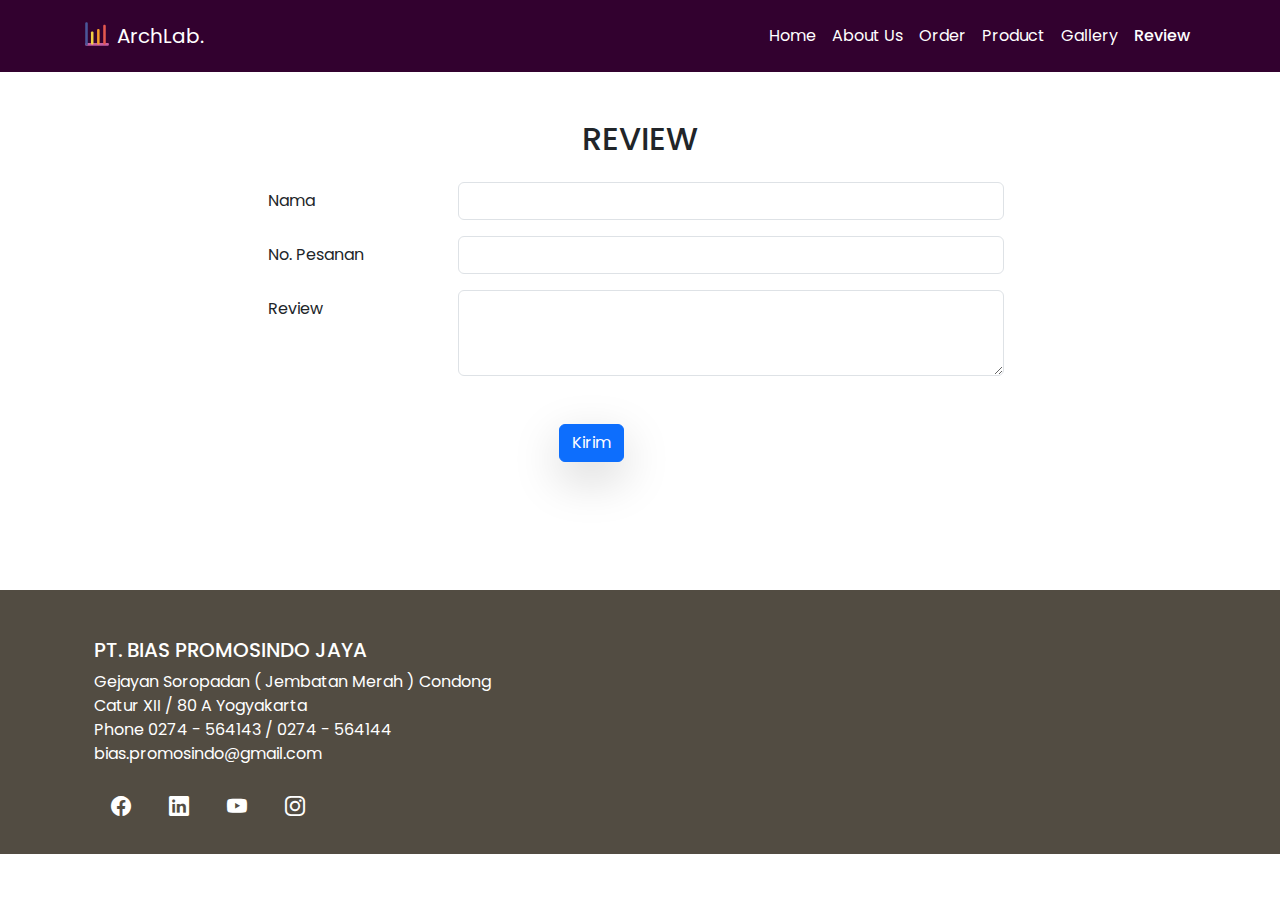
<file: review.html>
<!DOCTYPE html>
<html lang="en">
  <head>
    <meta charset="utf-8" />
    <meta name="viewport" content="width=device-width, initial-scale=1" />
    <title>Bootstrap demo</title>
    <link
      href="https://cdn.jsdelivr.net/npm/bootstrap@5.3.3/dist/css/bootstrap.min.css"
      rel="stylesheet"
      integrity="sha384-QWTKZyjpPEjISv5WaRU9OFeRpok6YctnYmDr5pNlyT2bRjXh0JMhjY6hW+ALEwIH"
      crossorigin="anonymous"
    />
    <link rel="preconnect" href="https://fonts.googleapis.com" />
    <link rel="preconnect" href="https://fonts.gstatic.com" crossorigin />
    <link
      href="https://fonts.googleapis.com/css2?family=Poppins:ital,wght@0,100;0,200;0,300;0,400;0,500;0,600;0,700;0,800;0,900;1,100;1,200;1,300;1,400;1,500;1,600;1,700;1,800;1,900&display=swap"
      rel="stylesheet"
    />
    <link rel="stylesheet" href="review.css" />
    <!-- icon -->
    <link
      rel="icon"
      href="img/logo/histogram-svgrepo-com.svg"
      type="image/x-icon"
    />
    <link
      rel="stylesheet"
      href="https://cdn.jsdelivr.net/npm/bootstrap-icons@1.11.3/font/bootstrap-icons.min.css"
    />
  </head>
  <body style="font-family: 'Poppins', sans-serif">
    <!-- navbar -->
    <nav class="navbar navbar-expand-lg p-3" style="background-color: #32012f">
      <div class="container">
        <a class="navbar-brand text-white" href="#">
          <img
            src="img/logo/histogram-svgrepo-com.svg"
            alt="Logo"
            width="30"
            height="24"
            class="d-inline-block align-text-top"
          />
          ArchLab.
        </a>
        <button
          class="navbar-toggler"
          type="button"
          data-bs-toggle="collapse"
          data-bs-target="#navbarNavAltMarkup"
          aria-controls="navbarNavAltMarkup"
          aria-expanded="false"
          aria-label="Toggle navigation"
        >
          <span class="navbar-toggler-icon"></span>
        </button>
        <div class="collapse navbar-collapse" id="navbarNavAltMarkup">
          <div class="navbar-nav ms-auto text-white">
            <a class="nav-link" aria-current="page" href="index.html">Home</a>
            <a class="nav-link" href="about.html">About Us</a>
            <a class="nav-link" href="form.html">Order</a>
            <a class="nav-link" href="product.html">Product</a>
            <a class="nav-link" href="gallery.html">Gallery</a>
            <a class="nav-link active fw-medium" href="review.html">Review</a>
          </div>
        </div>
      </div>
    </nav>
    <!-- akhir navbar -->
    <!-- formulir -->
    <div class="row text-center mt-xl-5 mb-3">
      <div class="col">
        <h2>REVIEW</h2>
      </div>
    </div>
    <div class="container" style="margin-left: 20%">
      <form>
        <div class="form-group mb-3 row">
          <label for="staticEmail" class="col-sm-2 col-form-label">Nama</label>
          <div class="col-sm-6">
            <input type="text" class="form-control" id="inputPassword" />
          </div>
        </div>
        <div class="form-group mb-3 row">
          <label for="inputPassword" class="col-sm-2 col-form-label"
            >No. Pesanan</label
          >
          <div class="col-sm-6">
            <input type="password" class="form-control" id="inputPassword" />
          </div>
        </div>
        <div class="form-group mb-3 row">
          <label for="inputPassword" class="col-sm-2 col-form-label"
            >Review</label
          >
          <div class="col-sm-6">
            <textarea
              class="form-control"
              id="exampleFormControlTextarea1"
              rows="3"
            ></textarea>
          </div>
        </div>
        <div class="form-group mb-3 mt-5 row" style="margin-left: 25%">
          <div class="col-sm-6">
            <button
              type="submit"
              class="btn btn-primary shadow-lg"
              name="btnProses"
              value="edit"
            >
              Kirim
            </button>
          </div>
        </div>
      </form>
    </div>
    <!-- akhir form -->

    <!-- Footer -->
    <footer
      class="text-white text-center text-lg-start"
      style="margin-top: 10%; background-color: #524c42"
    >
      <!-- Grid container -->
      <div class="container p-4">
        <!--Grid row-->
        <div class="row mt-4">
          <!--Grid column-->
          <div class="col-lg-5 col-md-12 mb-4 mb-md-0">
            <h5 class="text-uppercase">PT. BIAS PROMOSINDO JAYA</h5>
            <p>
              Gejayan Soropadan ( Jembatan Merah ) Condong Catur XII / 80 A
              Yogyakarta <br />
              Phone 0274 - 564143 / 0274 - 564144 <br />
              bias.promosindo@gmail.com
            </p>

            <div class="">
              <!-- Facebook -->
              <a type="button" class="btn btn-lg"
                ><i class="bi bi-facebook"></i
              ></a>
              <!-- LinkedIn -->
              <a type="button" class="btn btn-lg"
                ><i class="bi bi-linkedin"></i
              ></a>
              <!-- Youtube -->
              <a type="button" class="btn btn-lg"
                ><i class="bi bi-youtube"></i
              ></a>
              <!-- Instagram + -->
              <a type="button" class="btn btn-lg"
                ><i class="bi bi-instagram"></i
              ></a>
            </div>
          </div>
          <!--Grid column-->
        </div>
        <!--Grid row-->
      </div>
      <!-- Grid container -->
    </footer>
    <!-- akhir footer -->
    <script
      src="https://cdn.jsdelivr.net/npm/bootstrap@5.3.3/dist/js/bootstrap.bundle.min.js"
      integrity="sha384-YvpcrYf0tY3lHB60NNkmXc5s9fDVZLESaAA55NDzOxhy9GkcIdslK1eN7N6jIeHz"
      crossorigin="anonymous"
    ></script>
  </body>
</html>
</file>
<file: about.css>
body {
  font-family: "Poppins", sans-serif;
}
.nav-link {
  color: white !important;
}
.btn {
  color: white !important;
}
</file>
<file: form.css>
.nav-link {
  color: white !important;
}
.btn {
  color: white !important;
}
</file>
<file: gallery.css>
img {
  max-width: 100%;
}
.gallery {
  padding: 80px 0;
}
.nav-link {
  color: white !important;
}
.btn {
  color: white !important;
}
body {
  font-family: "Poppins", sans-serif;
}
</file>
<file: review.css>
.nav-link {
  color: white !important;
}
.btn {
  color: white !important;
}
</file>
<file: product.css>
body {
  font-family: "Poppins", sans-serif;
}
.nav-link {
  color: white !important;
}
.btn {
  color: white !important;
}
.featurette-divider {
  margin: 5rem 0; /* Space out the Bootstrap <hr> more */
}

/* Thin out the marketing headings */
.featurette-heading {
  font-weight: 300;
  line-height: 1;
  /* rtl:remove */
  letter-spacing: -0.05rem;
}
</file>
